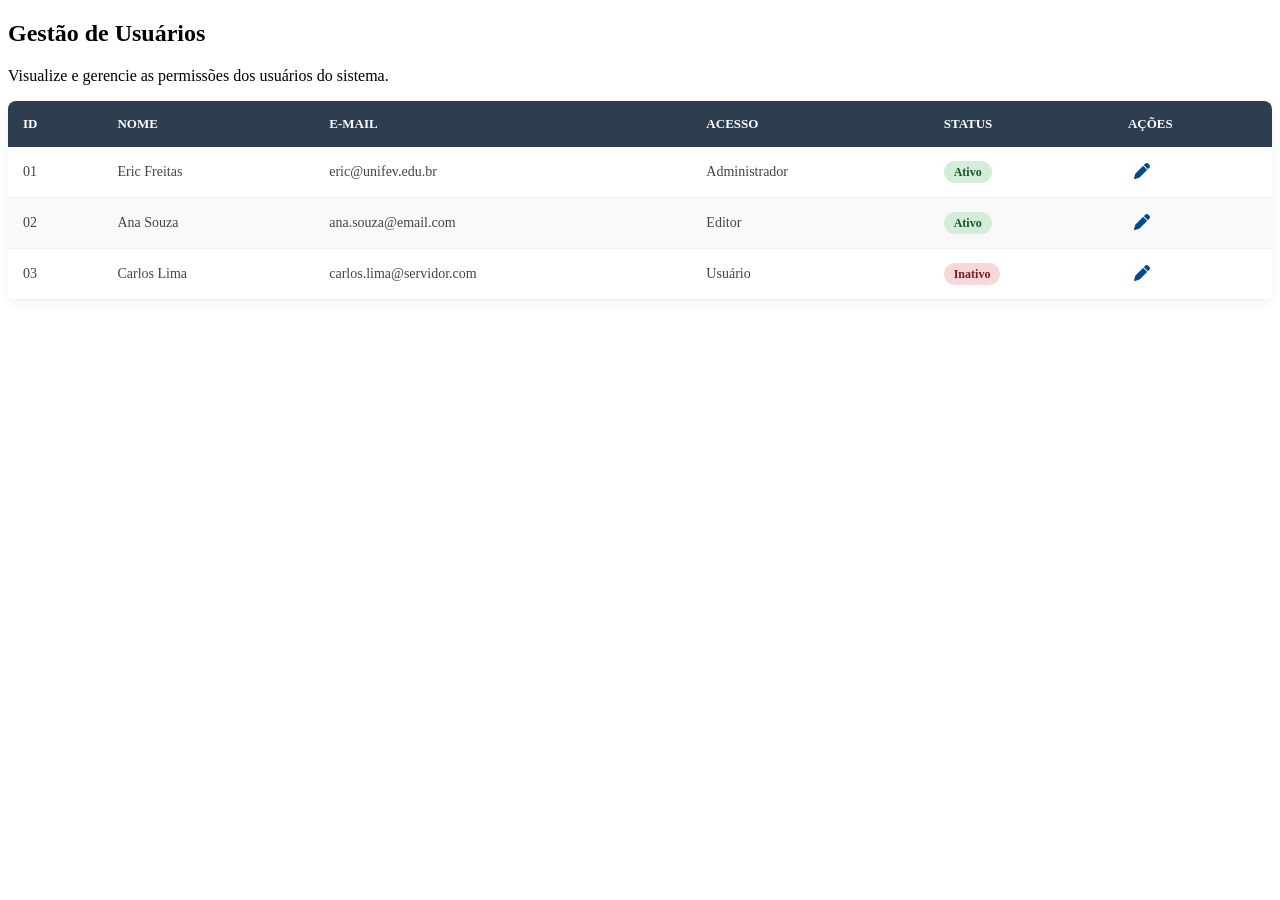
<file: tabelas.html>
<!DOCTYPE html>
<html lang="en">
<head>
    <meta charset="UTF-8">
    <meta name="viewport" content="width=device-width, initial-scale=1.0">
    <title>Document</title>
    <link rel="stylesheet" href="tabelas.css">
    <link rel="stylesheet" href="https://cdnjs.cloudflare.com/ajax/libs/font-awesome/6.4.0/css/all.min.css">
</head>
<body>
    <main>
    <div class="header-content">
        <h2>Gestão de Usuários</h2>
        <p>Visualize e gerencie as permissões dos usuários do sistema.</p>
    </div>

    <div class="table-responsive">
        <table>
            <thead>
                <tr>
                    <th>ID</th>
                    <th>Nome</th>
                    <th>E-mail</th>
                    <th>Acesso</th>
                    <th>Status</th>
                    <th>Ações</th>
                </tr>
            </thead>
            <tbody>
                <tr>
                    <td>01</td>
                    <td>Eric Freitas</td>
                    <td>eric@unifev.edu.br</td>
                    <td>Administrador</td>
                    <td><span class="badge ativo">Ativo</span></td>
                    <td><button class="btn-icon"><i class="fa-solid fa-pen"></i></button></td>
                </tr>
                <tr>
                    <td>02</td>
                    <td>Ana Souza</td>
                    <td>ana.souza@email.com</td>
                    <td>Editor</td>
                    <td><span class="badge ativo">Ativo</span></td>
                    <td><button class="btn-icon"><i class="fa-solid fa-pen"></i></button></td>
                </tr>
                <tr>
                    <td>03</td>
                    <td>Carlos Lima</td>
                    <td>carlos.lima@servidor.com</td>
                    <td>Usuário</td>
                    <td><span class="badge inativo">Inativo</span></td>
                    <td><button class="btn-icon"><i class="fa-solid fa-pen"></i></button></td>
                </tr>
            </tbody>
        </table>
    </div>
</main>
</body>
</html>
</file>
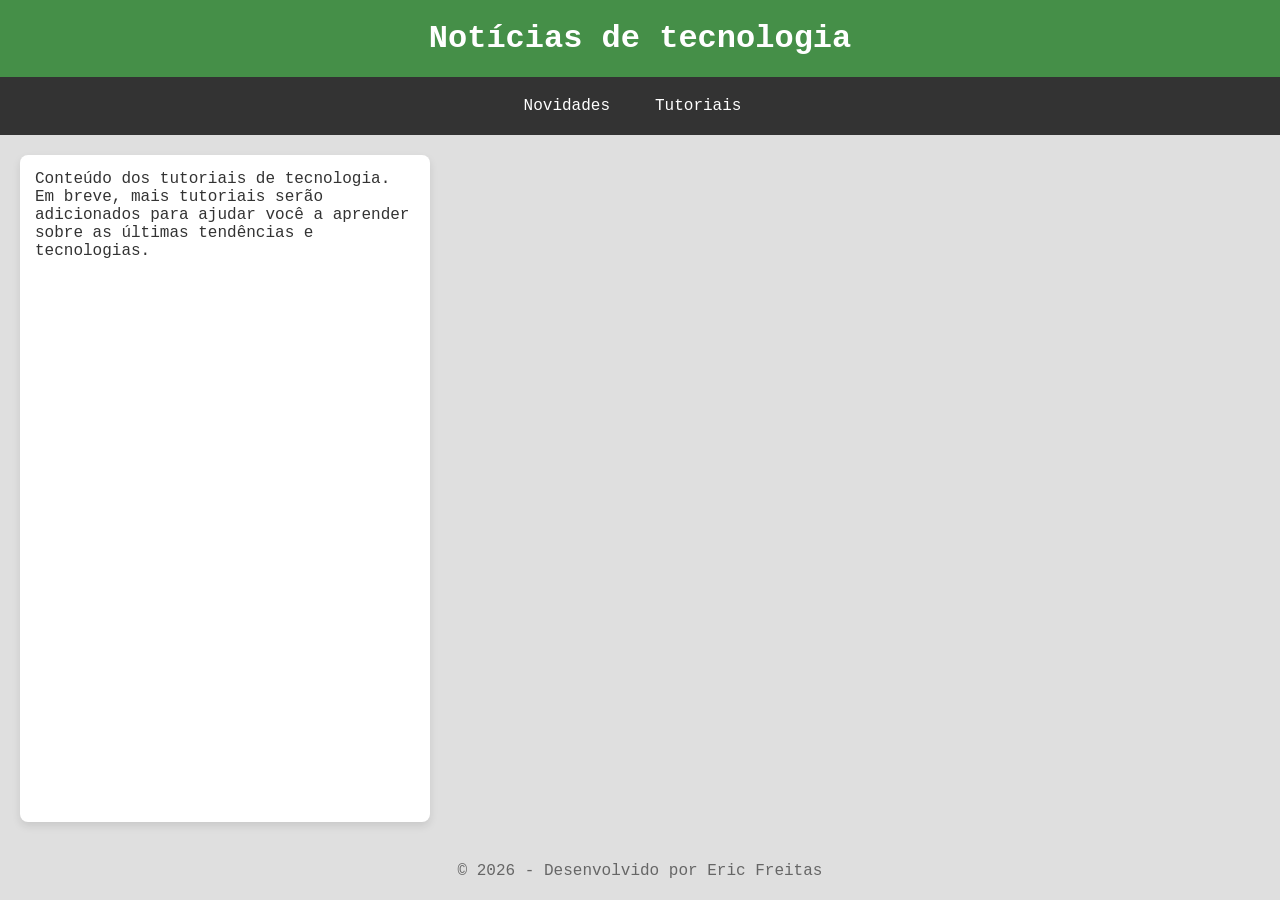
<file: tutoriais.html>
<!DOCTYPE html>
<html lang="pt-br">
<head>
    <meta charset="UTF-8">
    <title>Tutoriais de tecnologia</title>
    <link rel="stylesheet" href="estilos.css">
</head>
<body>
    <header>
        <h1>Notícias de tecnologia</h1>
    </header>

    <nav>
        <ul>
            <li><a href="noticias.html">Novidades</a></li>
            <li><a href="tutoriais.html">Tutoriais</a></li>
        </ul>
    </nav>
    <main>
        <article>
            Conteúdo dos tutoriais de tecnologia.
            <p>Em breve, mais tutoriais serão adicionados para ajudar você a aprender sobre as últimas tendências e tecnologias.</p>
        </article>
        
    </main>
    <footer>
        <p>&copy; 2026 - Desenvolvido por Eric Freitas</p>
    </footer>
</body>
</html>
</file>
<file: tabelas.css>
/* Container da Tabela */
.table-responsive {
    background-color: white;
    border-radius: 8px;
    box-shadow: 0 4px 12px rgba(0,0,0,0.05);
    overflow: hidden;
}

table {
    width: 100%;
    border-collapse: collapse;
}

/* Cabeçalho Profissional */
th {
    background-color: #2c3e50; /* Cor igual ao Menu Lateral */
    color: #ffffff;
    padding: 15px;
    text-align: left;
    font-size: 13px;
    text-transform: uppercase;
}

/* Células de Dados */
td {
    padding: 15px;
    border-bottom: 1px solid #eee;
    font-size: 14px;
    color: #444;
}

/* Efeito Zebra e Hover */
tbody tr:nth-child(even) {
    background-color: #f9f9f9;
}

tbody tr:hover {
    background-color: #f1f7ff; /* Destaque suave ao passar o mouse */
}

/* Badges de Status */
.badge {
    padding: 4px 10px;
    border-radius: 20px;
    font-size: 12px;
    font-weight: bold;
}

.ativo { background-color: #d4edda; color: #155724; }
.inativo { background-color: #f8d7da; color: #721c24; }

/* Botão de Ação Curto */
.btn-icon {
    background: none;
    border: none;
    color: #004a8d;
    cursor: pointer;
    font-size: 16px;
}
</file>
<file: estilos.css>
*{
    margin: 0; /* Remove margens padrão */
    padding: 0; /* Remove preenchimentos padrão */
}
body{
    background-color: #dfdfdf;
    font-family: 'Courier New', Courier, monospace;
    color: #333333;

    display: flex;
    flex-direction: column; /* Coloca o topo, meio e rodapé em uma coluna flexível */
    min-height: 100vh; /* O body passa a ter, no mínimo, 100% da altura da sua tela */

}
header{
    background-color: #458f48;
    color: white;
    padding: 20px;
    text-align: center;
}


/* Menu de navegação */
nav {
    background-color: #333333;
    padding: 10px;
}

nav ul{
    padding: 10px;

     /* A Mágica do Flexbox começa aqui: */
    display: flex; 
    justify-content: center; /* Centraliza os links no meio da tela */
    gap: 30px; /* Cria um espaçamento perfeito entre os links */

}

nav ul li{
    list-style: none;
}

nav ul li a{
    color: #ffffff;
    margin-right: 15px;
    text-decoration: none;
}

nav ul li a:hover{
    text-decoration: underline;
    color: #cccccc;
}

/* Área do conteúdo */
main{
    display: flex;
    justify-content: space-between; /* Espalha os cards usando o espaço livre */
    flex-wrap: wrap; /* SE a tela encolher, joga o card pra linha de baixo! */
    gap: 20px; /* Espaço entre as colunas */
    padding: 20px;

    flex: 1; /* Faz o main crescer para ocupar o espaço disponível entre o header e o footer */

}

article {
    flex: 1; /* Faz todos os cards terem a mesma largura base */
    min-width: 300px; /* Impede que o card fique esmagado parecendo um espaguete */
    max-width: 380px; /* Limita a largura máxima dos cards */
    background-color: white; /* Fundo branco para destacar da página */
    padding: 15px;
    border-radius: 8px; /* Cantos arredondados */
    box-shadow: 0 4px 8px rgba(0,0,0,0.1); /* Uma sombra leve para dar profundidade */
}

img{
    max-width: 100%;
    border: 1px solid #aaaaaa;
    margin: 15px 0px;
}

footer{
    text-align: center;
    padding: 20px;
    color: #666666;
}
.dashboard-container {
    display: flex; /* Alinha Menu e Main lado a lado */
    flex: 1;       /* ESTICA para ocupar o espaço e empurrar o rodapé */
}
</file>
